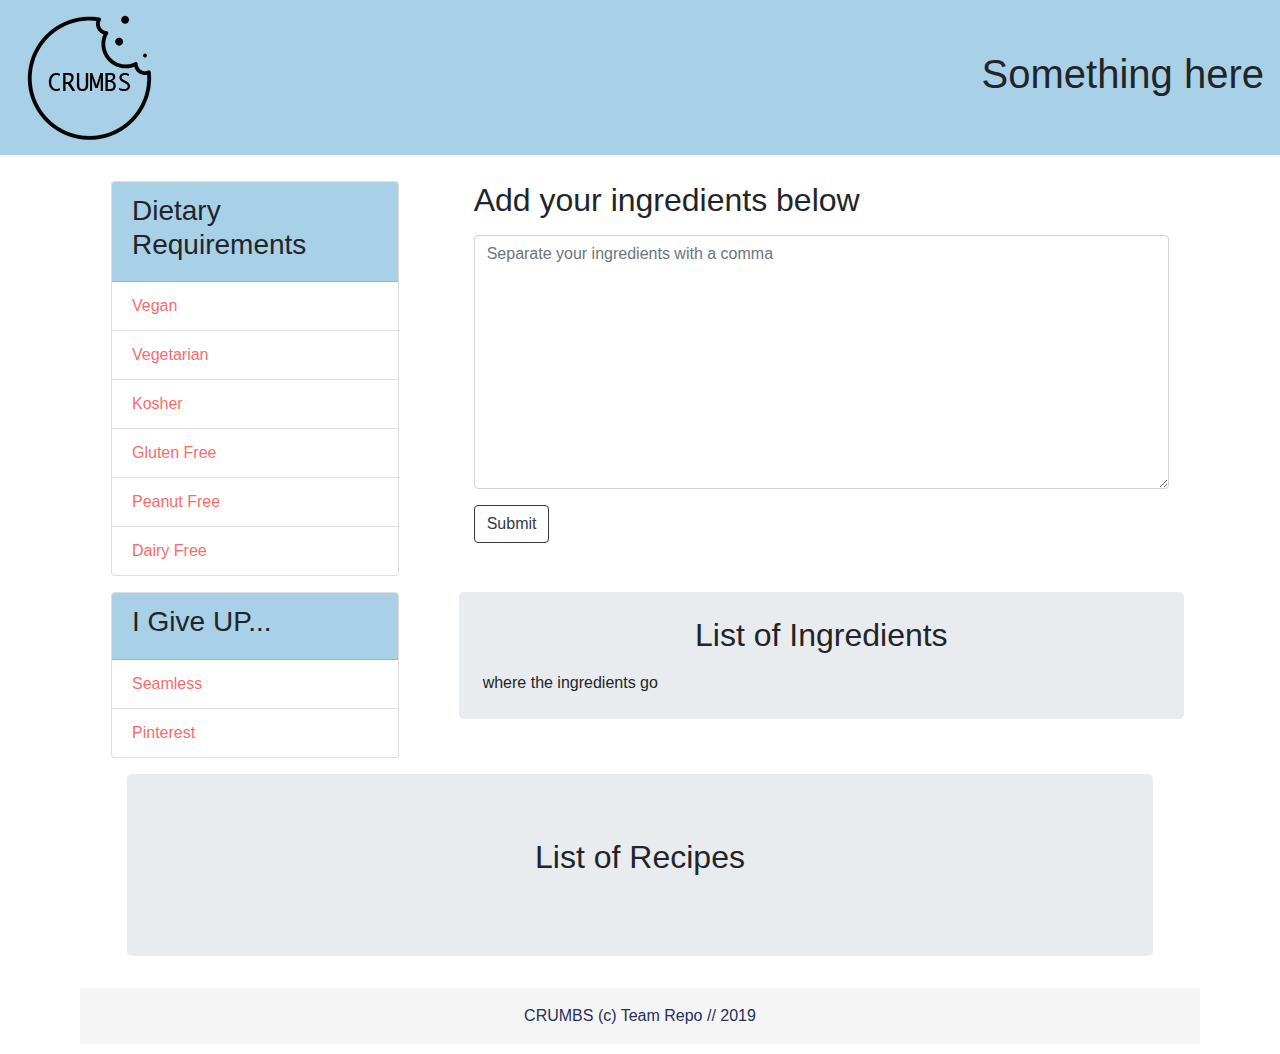
<file: index.html>
<!DOCTYPE html>
<html lang="en">
<head>
    <meta charset="UTF-8">
    <meta name="viewport" content="width=device-width, initial-scale=1.0">
    <meta http-equiv="X-UA-Compatible" content="ie=edge">

    <title>Crumbs</title>

    <!--RESET-->
    <link rel="stylesheet" href="reset.css">

    <!--BOOSTRAP-->
    <link rel="stylesheet" href="https://stackpath.bootstrapcdn.com/bootstrap/4.3.1/css/bootstrap.min.css" integrity="sha384-ggOyR0iXCbMQv3Xipma34MD+dH/1fQ784/j6cY/iJTQUOhcWr7x9JvoRxT2MZw1T" crossorigin="anonymous">

    <!--CUSTOM CSS-->
    <link rel="stylesheet" href="style.css">
</head>

<body>
<!--Header / Navbar-->
<nav class="navbar navbar-light" style="background-color: #A8D0E6;">
    <img src="assets/logo.png" alt="logo"> <h1>Something here</h1> 
</nav>

<!--Start Body Container-->
<div class="container">
    <!--Row with diet box & input form-->
    <div class="row my-3 mx-3"> 
        <!--diet box currently links meant for Pinterest recipes-->
        <div class="col-6 col-md-4">
            <div class="card" style="width: 18rem;">
                <div class="card-header"  style="background-color: #A8D0E6;">
                  <h3>Dietary Requirements</h3>
                </div>
                <!--TO DO: Add links to Pinterest search or something-->
                <ul class="list-group list-group-flush">
                  <li class="list-group-item">
                    <a href="#">Vegan</a></li>
                  <li class="list-group-item">
                    <a href="#">Vegetarian</a></li>
                  <li class="list-group-item">
                    <a href="#">Kosher</a></li>
                  <li class="list-group-item">
                    <a href="#">Gluten Free</a></li>
                  <li class="list-group-item">
                    <a href="#">Peanut Free</a></li>
                  <li class="list-group-item">
                    <a href="#">Dairy Free</a></li>
                </ul>
            </div>
        </div>

        <!--input form for ingredients-->
        <div class="col-12 col-md-8">
            <form>
                <div class="form-group">
                    <h2><label for="ingredients">Add your ingredients below</label></h2>
                        <textarea class="form-control" id="ingredientList" rows="10" placeholder="Separate your ingredients with a comma"></textarea>
                </div>
                <button type="submit" class="btn btn-outline-dark">Submit</button>
            </form>
        </div>
    </div> 

    <!--Row for ingredients list & links to another page-->
    <div class="row my-3 mx-3"> 
            <!--Links to other pages-->
        <div class="col-6 col-md-4">
            <div class="card" style="width: 18rem;">
                <div class="card-header" style="background-color: #A8D0E6;">
                    <h3>I Give UP...</h3>
                </div>
                <ul class="list-group list-group-flush">
                    <li class="list-group-item"><a href="https://www.seamless.com/">Seamless</a></li>
                    <li class="list-group-item"><a href="https://www.pinterest.com/">Pinterest</a></li>
                </ul>
            </div>
        </div>

        <!-- Displays list of Ingredients in Fridge -->
        <div class="col-12 col-md-8">
        <div class="row jumbotron p-4">
            <div class="col-12">
        
                <div class="row justify-content-center">
                    <h2 class="mb-3">List of Ingredients</h2>
                </div>
        
                <div class="row">
                    <div id="fridgeIngredients">where the ingredients go</div>
                </div>
            </div>
        </div>
    </div>

        <!--Row to display recipes on page-->
    <div class="col-12">
        <div class="row jumbotron my-3 mx-3">
            <div class="col-12">
                <div class="row justify-content-center">
                    <h2 class="mb-3">List of Recipes</h2>
                </div>
    <!-- Div to display recipes on page -->
                <div class="recipeList row d-flex flex-wrap">
                </div>
            </div>
        </div>
    </div>

</div> <!--End Body Container-->

 <!--FOOTER-->
<div class="footer mt-auto py-3">
    <center>CRUMBS (c) Team Repo // 2019</center>
</div>
  <!--END FOOTER-->


<!-- jQuery -->
<script src="https://ajax.googleapis.com/ajax/libs/jquery/3.4.0/jquery.min.js"></script>
<!-- JS file -->
<script type="text/javascript" src="logic.js"></script>

</body>
</html>
</file>
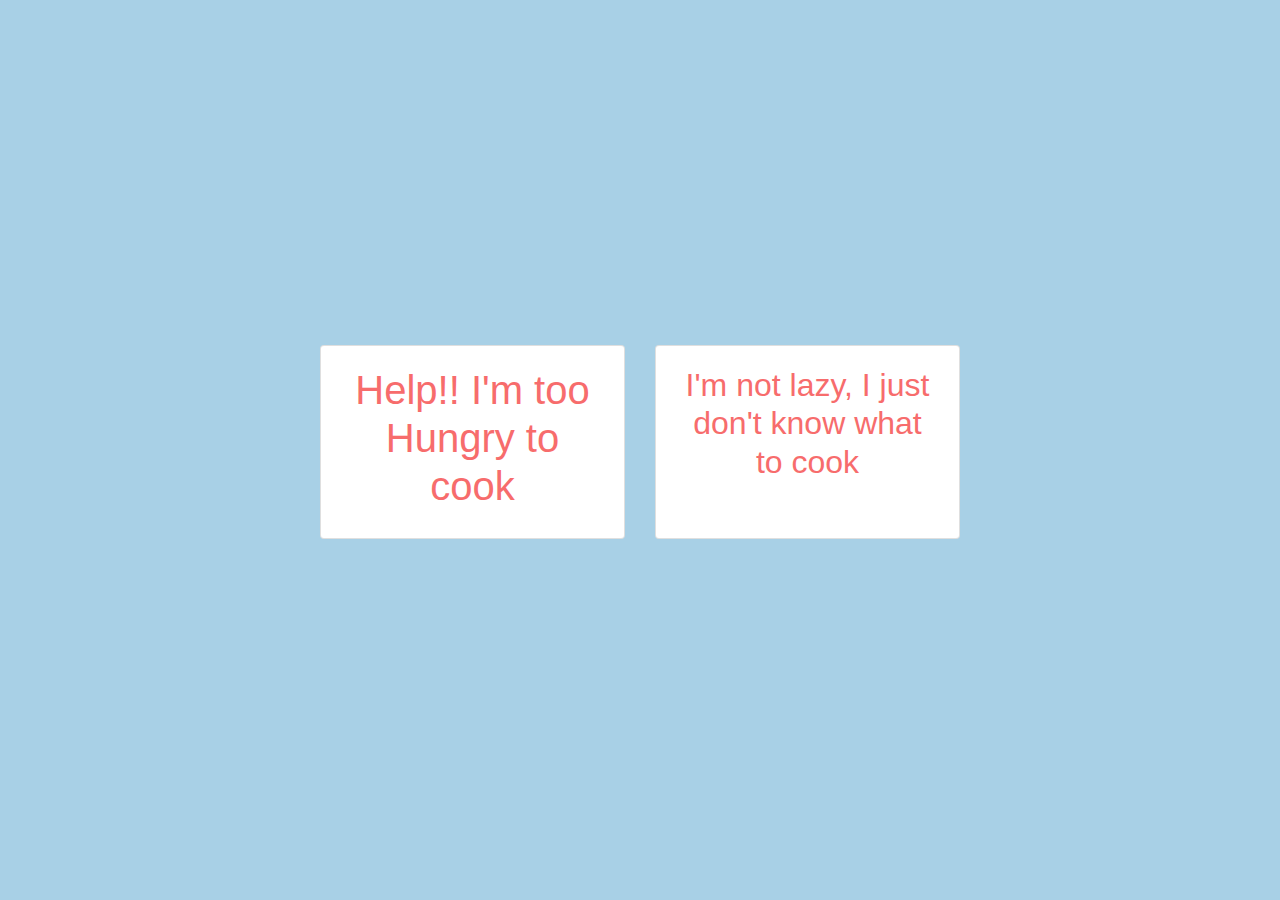
<file: landing.html>
<!DOCTYPE html>
<html lang="en">

<head>
  <meta charset="UTF-8">
  <meta name="viewport" content="width=device-width, initial-scale=1.0">
  <meta http-equiv="X-UA-Compatible" content="ie=edge">
  <title>Document</title>

  <!--RESET-->
  <link rel="stylesheet" href="reset.css">

  <!--BOOSTRAP-->
  <link rel="stylesheet" href="https://stackpath.bootstrapcdn.com/bootstrap/4.3.1/css/bootstrap.min.css"
    integrity="sha384-ggOyR0iXCbMQv3Xipma34MD+dH/1fQ784/j6cY/iJTQUOhcWr7x9JvoRxT2MZw1T" crossorigin="anonymous">

  <!--CUSTOM CSS-->
  <link rel="stylesheet" href="style.css">
</head>

<body class="landing">
  <div class="container">

    <div class="middle">
      <div class="row">
        <!-- Link to yelp API page -->
        <div class="col-lg-6 col-md-6 mb-3">
          <div class="card h-100">
            <div class="card-body text-center">
              <h1><a href="yelp.html">Help!! I'm too Hungry to cook</a></h1>
            </div>
          </div>
        </div>

        <!-- Link to Edamam API page -->
        <div class="col-lg-6 col-md-6 mb-3">
          <div class="card h-100">
            <div class="card-body text-center">
              <h2><a href="index.html">I'm not lazy, I just don't know what to cook</a></h2>
            </div>
          </div>
        </div>

      </div>
    </div>

    <!-- end of container -->
  </div>

</body>

</html>
</file>
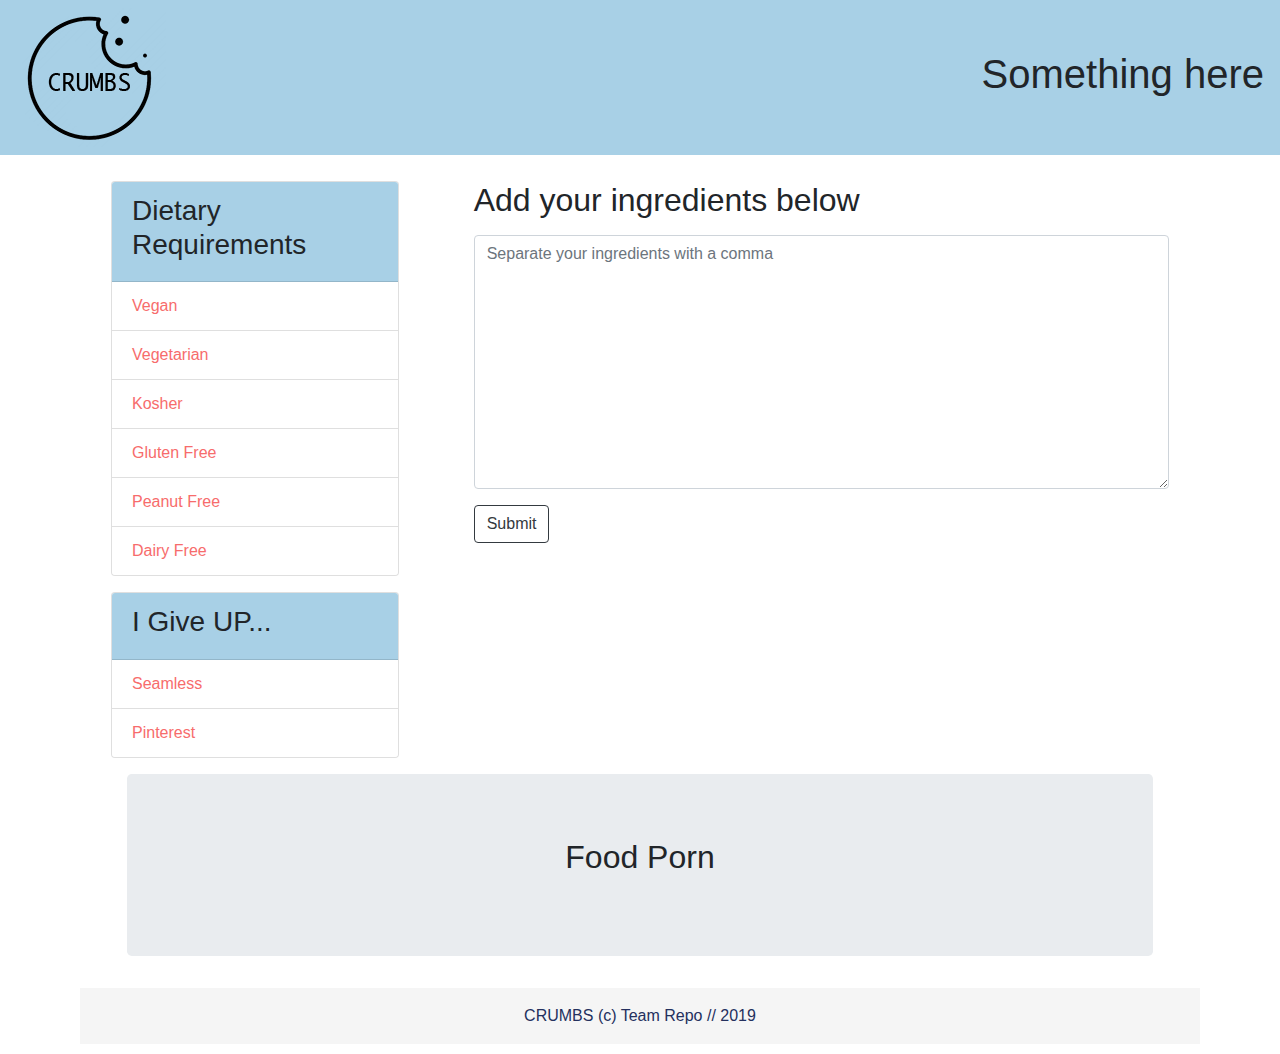
<file: pintrest.html>
<!DOCTYPE html>
<html lang="en">

<head>
  <meta charset="UTF-8">
  <meta name="viewport" content="width=device-width, initial-scale=1.0">
  <meta http-equiv="X-UA-Compatible" content="ie=edge">

  <title>Crumbs</title>

  <!--RESET-->
  <link rel="stylesheet" href="reset.css">

  <!--BOOSTRAP-->
  <link rel="stylesheet" href="https://stackpath.bootstrapcdn.com/bootstrap/4.3.1/css/bootstrap.min.css"
    integrity="sha384-ggOyR0iXCbMQv3Xipma34MD+dH/1fQ784/j6cY/iJTQUOhcWr7x9JvoRxT2MZw1T" crossorigin="anonymous">

  <!--CUSTOM CSS-->
  <link rel="stylesheet" href="style.css">
</head>

<body>
  <!--Header / Navbar-->
  <nav class="navbar navbar-light" style="background-color: #A8D0E6;">
    <img src="assets/logo.png" alt="logo">
    <h1>Something here</h1>
  </nav>

  <!--Start Body Container-->
  <div class="container">
    <!--Row with diet box & input form-->
    <div class="row my-3 mx-3">
      <!--diet box currently links meant for Pinterest recipes-->
      <div class="col-6 col-md-4">
        <div class="card" style="width: 18rem;">
          <div class="card-header" style="background-color: #A8D0E6;">
            <h3>Dietary Requirements</h3>
          </div>
          <!--TO DO: Add links to Pinterest search or something-->
          <ul class="list-group list-group-flush">
            <li class="list-group-item">
              <a href="#">Vegan</a></li>
            <li class="list-group-item">
              <a href="#">Vegetarian</a></li>
            <li class="list-group-item">
              <a href="#">Kosher</a></li>
            <li class="list-group-item">
              <a href="#">Gluten Free</a></li>
            <li class="list-group-item">
              <a href="#">Peanut Free</a></li>
            <li class="list-group-item">
              <a href="#">Dairy Free</a></li>
          </ul>
        </div>
      </div>

      <!--input form for ingredients-->
      <div class="col-12 col-md-8">
        <form>
          <div class="form-group">
            <h2><label for="ingredients">Add your ingredients below</label></h2>
            <textarea class="form-control" id="ingredientList" rows="10"
              placeholder="Separate your ingredients with a comma"></textarea>
          </div>
          <button type="submit" class="btn btn-outline-dark">Submit</button>
        </form>
      </div>
    </div>

    <!--Row for ingredients list & links to another page-->
    <div class="row my-3 mx-3">
      <!--Links to other pages-->
      <div class="col-6 col-md-4">
        <div class="card" style="width: 18rem;">
          <div class="card-header" style="background-color: #A8D0E6;">
            <h3>I Give UP...</h3>
          </div>
          <ul class="list-group list-group-flush">
            <li class="list-group-item"><a href="https://www.seamless.com/">Seamless</a></li>
            <li class="list-group-item"><a href="https://www.pinterest.com/">Pinterest</a></li>
          </ul>
        </div>
      </div>

      <!--Row to display recipes on page-->
      <div class="col-12">
        <div class="row jumbotron my-3 mx-3">
          <div class="col-12">
            <div class="row justify-content-center">
              <h2 class="mb-3">Food Porn</h2>
            </div>
            <!-- Div to display recipes on page -->
            <div class="recipeList row d-flex flex-wrap">
            </div>
          </div>
        </div>
      </div>

    </div>
    <!--End Body Container-->

    <!--FOOTER-->
    <div class="footer mt-auto py-3">
      <center>CRUMBS (c) Team Repo // 2019</center>
    </div>
    <!--END FOOTER-->


    <!-- jQuery -->
    <script src="https://ajax.googleapis.com/ajax/libs/jquery/3.4.0/jquery.min.js"></script>
    <!-- JS file -->
    <script type="text/javascript" src="logic.js"></script>

</body>

</html>
</file>
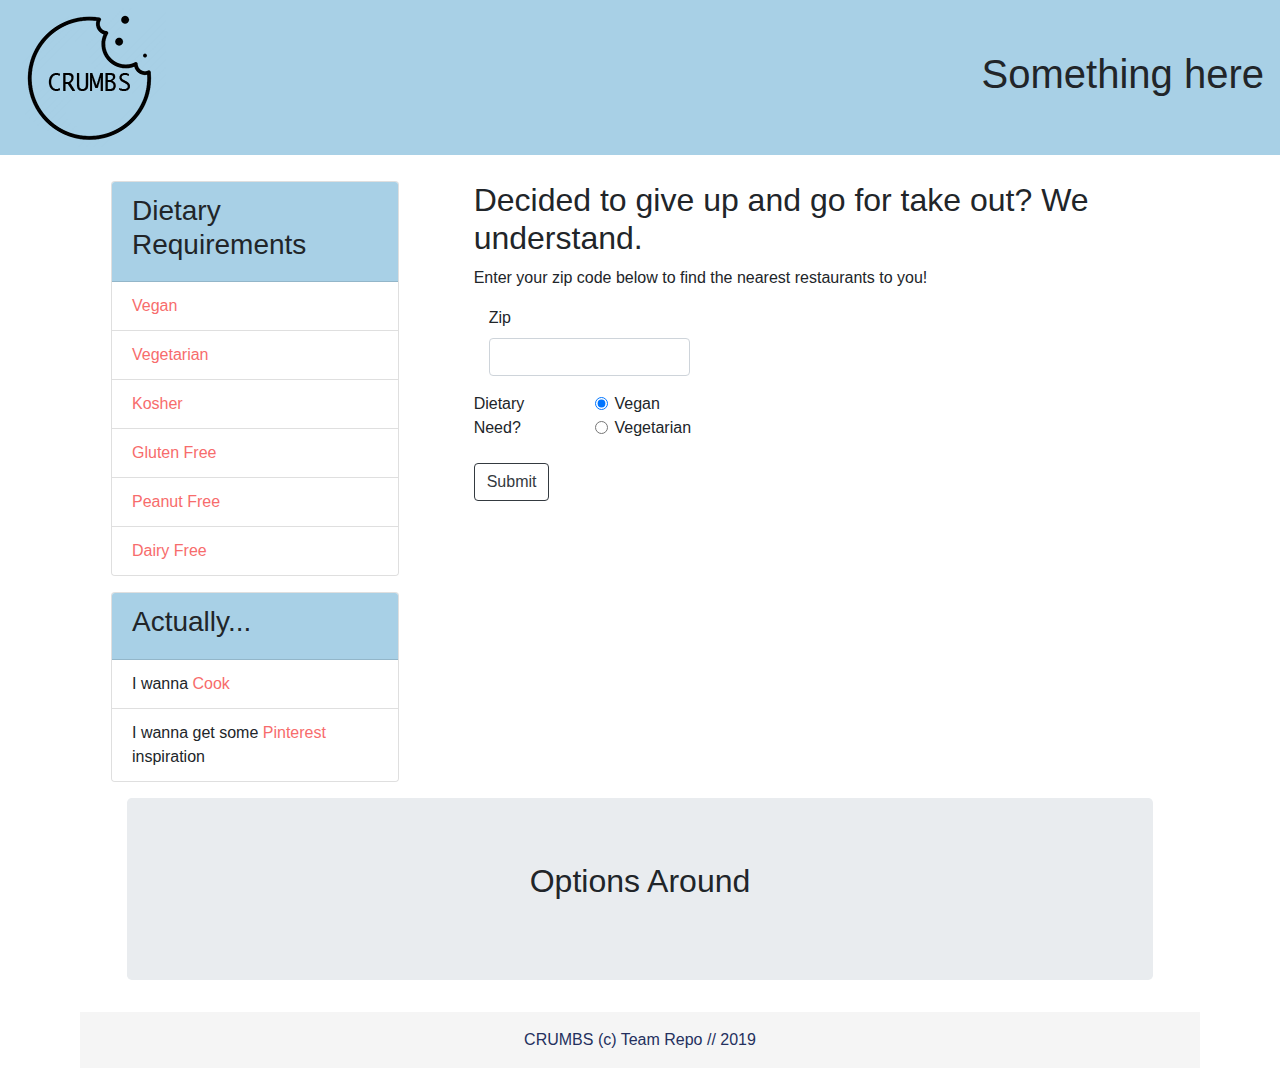
<file: yelp.html>
<!DOCTYPE html>
<html lang="en">
<head>
    <meta charset="UTF-8">
    <meta name="viewport" content="width=device-width, initial-scale=1.0">
    <meta http-equiv="X-UA-Compatible" content="ie=edge">

    <title>Crumbs: Take Out?</title>

    <!--RESET-->
    <link rel="stylesheet" href="reset.css">

    <!--BOOSTRAP-->
    <link rel="stylesheet" href="https://stackpath.bootstrapcdn.com/bootstrap/4.3.1/css/bootstrap.min.css" integrity="sha384-ggOyR0iXCbMQv3Xipma34MD+dH/1fQ784/j6cY/iJTQUOhcWr7x9JvoRxT2MZw1T" crossorigin="anonymous">

    <!--CUSTOM CSS-->
    <link rel="stylesheet" href="style.css">
</head>

<body>
<!--Header / Navbar-->
<nav class="navbar navbar-light" style="background-color: #A8D0E6;">
    <img src="assets/logo.png" alt="logo"> <h1>Something here</h1> 
</nav>

<!--Start Body Container-->
<div class="container">
    <!--Row with diet box & input form-->
    <div class="row my-3 mx-3"> 
        <!--diet box currently links meant for Pinterest recipes-->
        <div class="col-6 col-md-4">
            <div class="card" style="width: 18rem;">
                <div class="card-header"  style="background-color: #A8D0E6;">
                  <h3>Dietary Requirements</h3>
                </div>
                <!--TO DO: Add links to Pinterest search or something-->
                <ul class="list-group list-group-flush">
                  <li class="list-group-item">
                    <a href="#">Vegan</a></li>
                  <li class="list-group-item">
                    <a href="#">Vegetarian</a></li>
                  <li class="list-group-item">
                    <a href="#">Kosher</a></li>
                  <li class="list-group-item">
                    <a href="#">Gluten Free</a></li>
                  <li class="list-group-item">
                    <a href="#">Peanut Free</a></li>
                  <li class="list-group-item">
                    <a href="#">Dairy Free</a></li>
                </ul>
            </div>
        </div>

        <!--input form for yelp search-->
        <div class="col-12 col-md-8">
            <h2>Decided to give up and go for take out? We understand.</h2>
            <p>Enter your zip code below to find the nearest restaurants to you!</p>
            <form>
                <div class="form-group">
                      <div class="form-group col-md-4">
                        <label for="inputZip">Zip</label>
                            <input type="text" class="form-control" id="inputZip">
                      </div>
                  </div>
                  <!--DIET TYPES-->
                  <!--only doing the vegan and vegatarian because those are recognized by Yelp and Keto and etc is not-->
                  <fieldset class="form-group">
                    <div class="row">
                      <legend class="col-form-label col-sm-2 pt-0">Dietary Need?</legend>
                      <div class="col-sm-10">
                            <div class="form-check">
                              <input class="form-check-input" type="radio" name="gridRadios" id="veganRadio" value="option1" checked>
                              <label class="form-check-label" for="Vegan">
                                Vegan
                              </label>
                            </div>
                            <div class="form-check">
                              <input class="form-check-input" type="radio" name="gridRadios" id="vegRadio" value="option2">
                              <label class="form-check-label" for="Vegetarian">
                                Vegetarian
                              </label>
                            </div>
                      </div>
                    </div>
                  </fieldset>

                <button type="submit" class="btn btn-outline-dark">Submit</button>
            </form>
        </div>
    </div> 

    <!--Row for ingredients list & links to another page-->
    <div class="row my-3 mx-3"> 
            <!--Links to other pages-->
        <div class="col-6 col-md-4">
            <div class="card" style="width: 18rem;">
                <div class="card-header" style="background-color: #A8D0E6;">
                    <h3>Actually...</h3>
                </div>
                <ul class="list-group list-group-flush">
                    <li class="list-group-item">I wanna <a href="index.html">Cook</a></li>
                    <li class="list-group-item">I wanna get some <a href="https://www.pinterest.com/">Pinterest</a> inspiration</li>
                </ul>
            </div>
        </div>

        <!--Row to display recipes on page-->
    <div class="col-12">
        <div class="row jumbotron my-3 mx-3">
            <div class="col-12">
                <div class="row justify-content-center">
                    <h2 class="mb-3">Options Around</h2>
                </div>
    <!-- Div to display recipes on page -->
                <div class="restOptions row d-flex flex-wrap">
                </div>
            </div>
        </div>
    </div>

</div> <!--End Body Container-->

 <!--FOOTER-->
<div class="footer mt-auto py-3">
    <center>CRUMBS (c) Team Repo // 2019</center>
</div>
  <!--END FOOTER-->


<!-- jQuery -->
<script src="https://ajax.googleapis.com/ajax/libs/jquery/3.4.0/jquery.min.js"></script>
<!-- JS file -->
<script type="text/javascript" src="logic.js"></script>

</body>
</html>
</file>
<file: style.css>
/* LINK ELEMENTS */
a:link {
  color: #f76c6c;
}

a:visited {
  color: #374785;
}

a:hover {
  color: #f8e9a1;
  background-color: #f76c6c;
  font-weight: bolder;
}

a:active {
  color: #374785;
  background-color: #a8d0e6;
}

/* BODY ELEMENTS */
/* body {
} */

.container {
    margin: auto;
    padding: 10px;
}


/* FOOTER ELEMENTS */
.footer {
    padding: 10px;
    width: 100%;
    bottom: 0;
    background-color: #f5f5f5;
    color: 	#24305e;
}

/* LANDING PAGE BODY */
.landing {
    background-color: #a8d0e6;
}

.middle {
  position: absolute;
  top: 50%;
  left: 50%;
  transform: translate(-50%, -50%);
  text-align: center;
}
</file>
